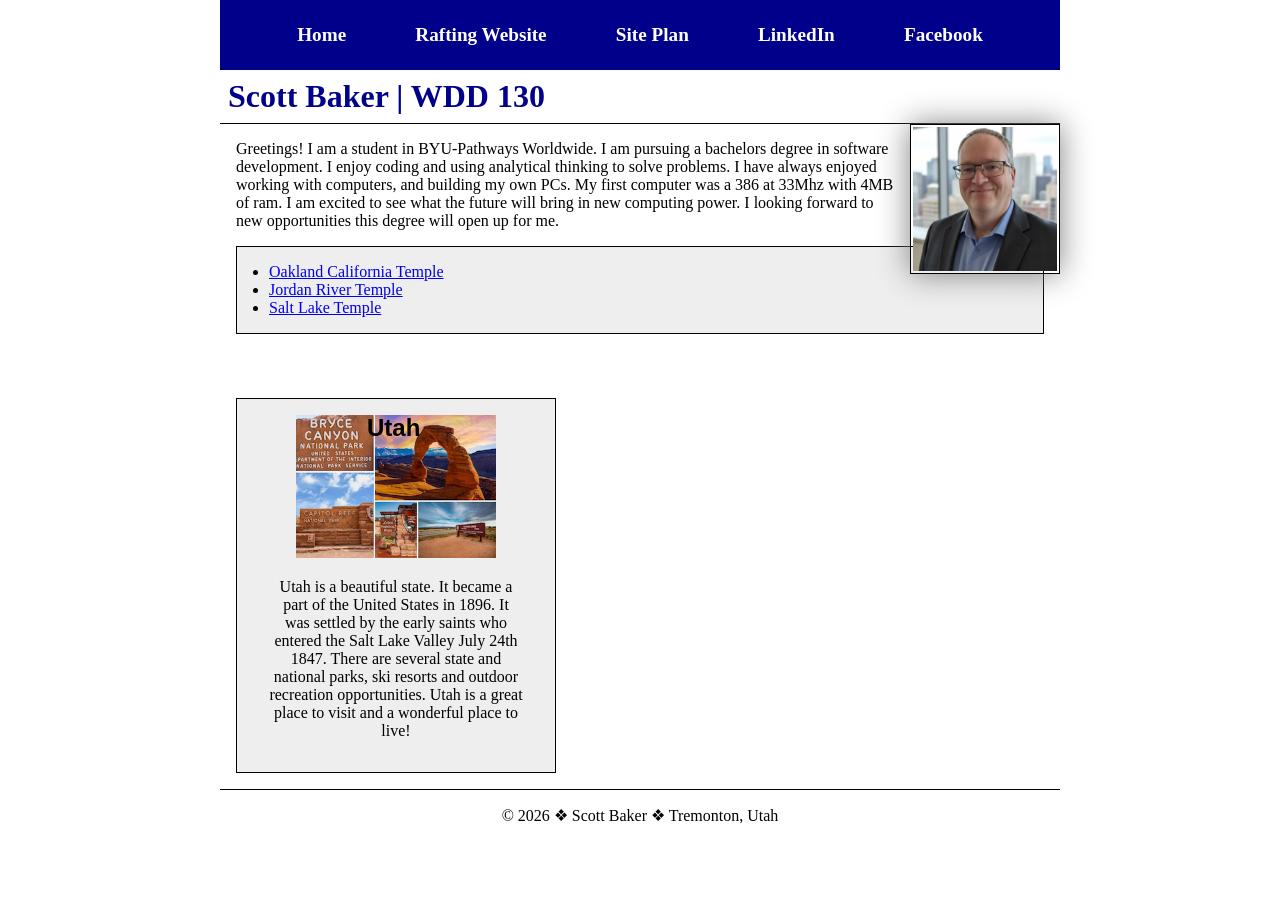
<file: index.html>
<!DOCTYPE html>
<html lang="en-US">

<head>
    <meta charset="UTF-8">
    <meta name="viewport" content="width=device-width, initial-scale=1.0">
    <title>Scott Baker | WDD 130 </title>
    <meta name="description"
      content="WDD130 Home Page for web development certificate program, through BYU-Pathways Worldwide for Scott Baker">
    <meta name="author" content="Scott Baker">
    <link rel="stylesheet" href="styles/styles.css">
</head>

<body>
    <header>
        <nav>
            <a href="#">Home</a>
            <a href="https://scott-winfield-baker.github.io/wdd130/wwr/about">Rafting Website</a>
            <a href="site">Site Plan</a>
            <a href="https://www.linkedin.com/in/scott-winfield-baker/">LinkedIn</a>
            <a href="https://facebook.com.">Facebook</a>

        </nav>
    </header>

    <div class="grid">
        <main>
            <h1>Scott Baker | WDD 130</h1>
            <img src="images/profile.jpg" alt="Scott Baker" width="200">
            <p>
                Greetings! I am a student in BYU-Pathways Worldwide. I am pursuing a bachelors
                degree in
                software development.
                I enjoy coding and using analytical thinking to solve problems.
                I have always enjoyed working with computers, and building my own PCs.
                My first computer was a 386 at 33Mhz with 4MB of ram.
                I am excited to see what the future will bring in new computing power.
                I looking forward to new opportunities this degree will open up for me.
            </p>

            <ul class="box indent">
                <li><a href="https://www.churchofjesuschrist.org/temples/details/oakland-california-temple?lang=eng"
                      target="_blank">Oakland California Temple</a></li>
                <li><a href="https://www.churchofjesuschrist.org/temples/details/jordan-river-utah-temple?lang=eng"
                      target="_blank">Jordan River Temple</a></li>
                <li><a href="https://www.churchofjesuschrist.org/temples/details/salt-lake-temple?lang=eng"
                      target="_blank">Salt Lake Temple</a></li>
            </ul>
        </main>

        <aside class="box">
            <h2>Utah</h2>
            <img src="images/utah.jpg" alt="Utah state parks">
            <p>Utah is a beautiful state. It became a part of the United States in 1896.
                It was settled by the early saints who entered the Salt Lake Valley July 24th 1847.
                There are several state and national parks, ski resorts and outdoor recreation
                opportunities. Utah is a great place to visit and a wonderful place to live!
            </p>
        </aside>
    </div>

    <footer>
        <p>
            &copy; 2026 &#10070; Scott Baker &#10070; Tremonton, Utah
        </p>
    </footer>
</body>

</html>
</file>
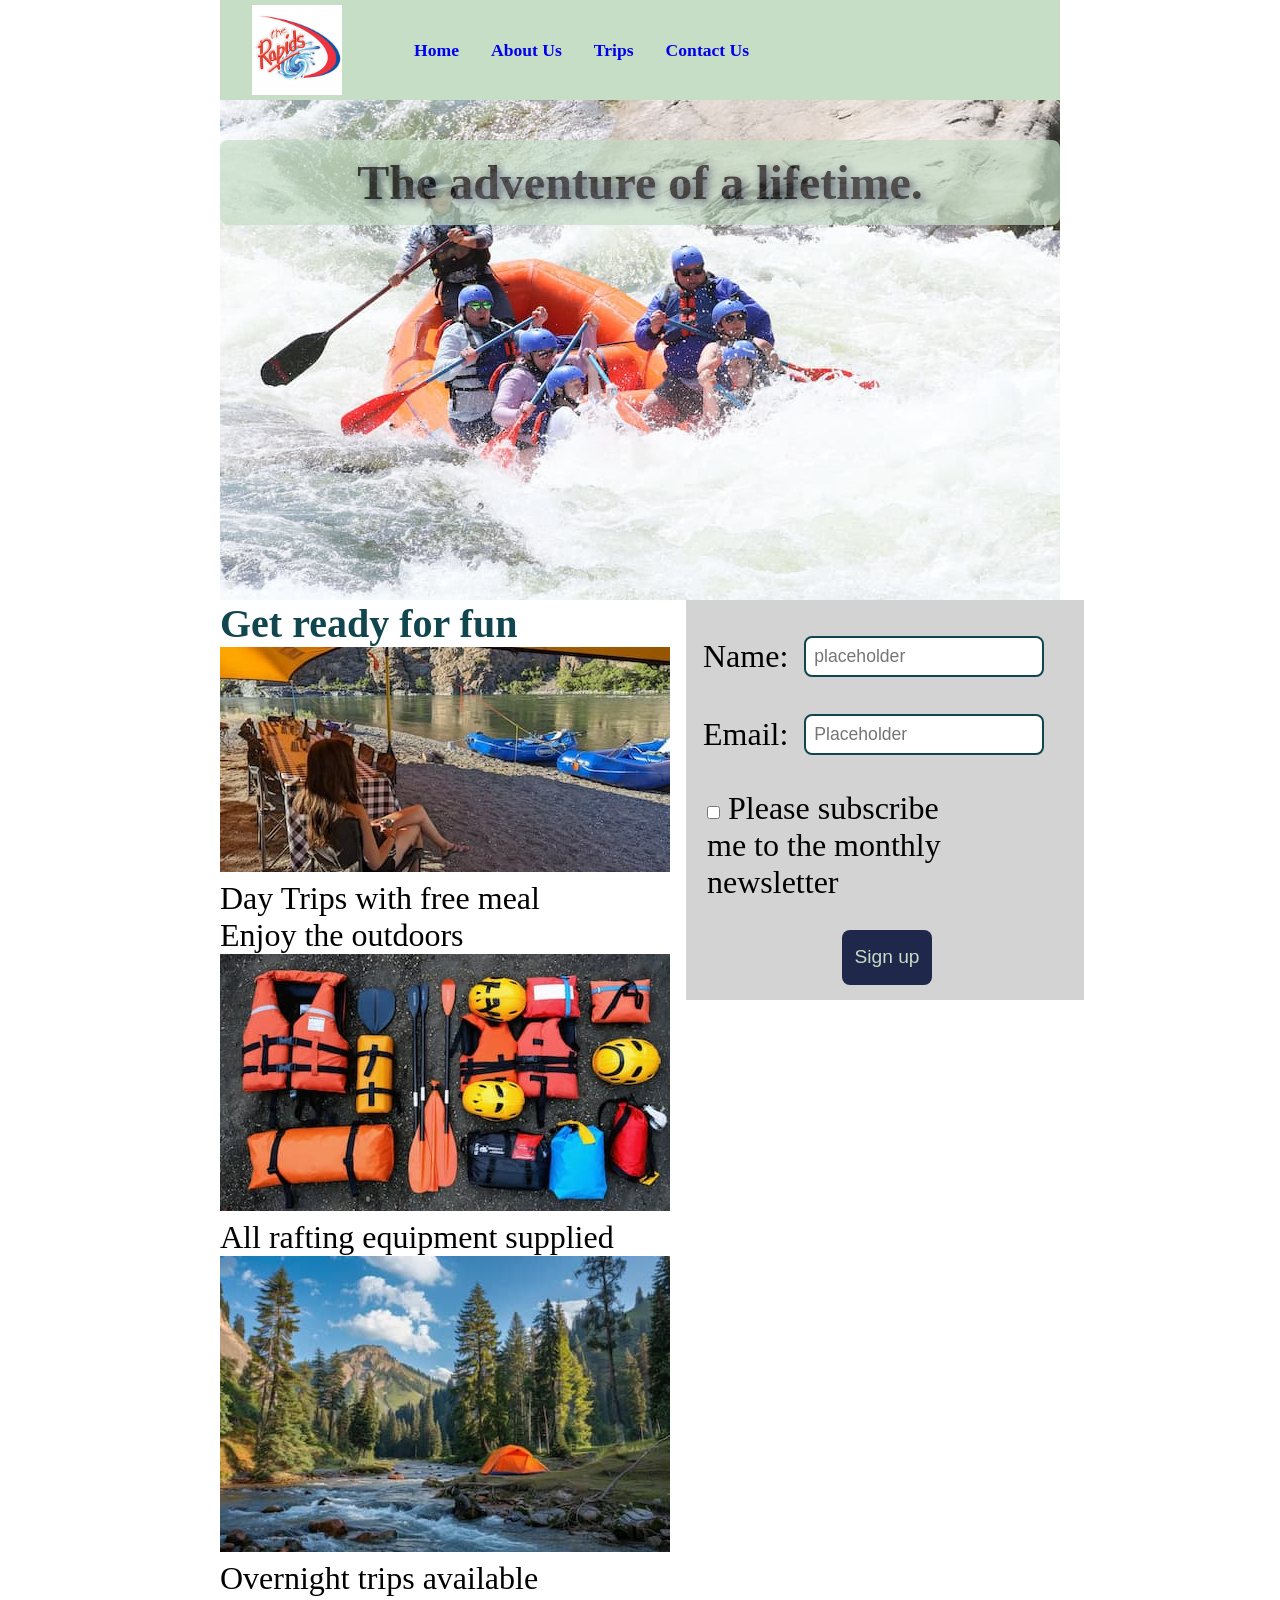
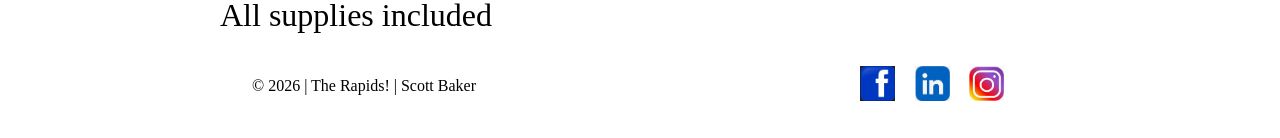
<file: wwr/index.html>
<!DOCTYPE html>
<html lang="en">

<head>
    <meta charset="UTF-8">
    <meta name="viewport" content="width=device-width, initial-scale=1.0">
    <meta name="author" content="Scott Baker">
    <meta name="description"
      content="White Water professional rafting tour. We offer guided tours on white water rafting adventure, all safety equipment provided">
    <link rel="stylesheet" href="styles/rafting.css">
    <title>Home</title>
</head>

<body>
    <header>
        <img src="images/logo.jpg" alt="the rapids brand logo">
        <nav>
            <ul>
                <li><a href="index.html">Home</a></li>
                <li><a href="about.html">About Us</a></li>
                <li><a href="trips.html">Trips</a></li>
                <li><a href="contact.html">Contact Us</a></li>
            </ul>
        </nav>
    </header>
    <main>
        <div class="hero">
            <img src="images/hero2.jpg" alt="family of rafters" class="hero-big-image">
            <h1>The adventure of a lifetime.</h1>

        </div>
        <div class="information-container">
            <div class="camping-column">
                <h2>Get ready for fun</h2>
                <div class="camping">
                    <figure>
                        <img src="images/Hells-Canyon-of-the-Snake-Rafting-Camp-Tme-scaled.jpg"
                          alt="Day trips">
                        <figcaption>Day Trips with free meal<br>Enjoy the outdoors</figcaption>
                    </figure>
                </div>
                <div class="camping">
                    <figure>
                        <img src="images/rafting-gear-essentials.jpg" alt="rafting equipment">
                        <figcaption>All rafting equipment supplied</figcaption>
                    </figure>
                </div>
                <div class="camping">
                    <figure>
                        <img src="images/tent-positioned-on-river-bank-free-photo.jpg"
                          alt="overnight camping">
                        <figcaption>Overnight trips available <br>All supplies included</figcaption>
                    </figure>
                </div>
            </div>
            <div class="form-column-home">
                <form>
                    <div class="form-item column2-home">
                        <div class="column2-home">
                            <label for="fullname">Name:</label>
                        </div>
                        <input type="text" id="fullname" name="fullname" placeholder="placeholder">
                    </div>
                    <div class="form-item column2-home">
                        <div class="column2">
                            <label for="useremail">Email:</label>
                        </div>
                        <input type="email" id="useremail" name="useremail"
                          placeholder="Placeholder">
                    </div>
                    <div class="form-item column1-home">

                        <div class="checkbox-home">
                            <input type="checkbox" id="chbx" name="subscribe">
                            <label for="chbx">Please subscribe me to the monthly newsletter </label>

                        </div>

                    </div>
                    <button type="submit">Sign up</button>


                </form>

            </div>
        </div>

    </main>
    <footer>
        <div class="footer-content">
            <p>&copy; 2026 | The Rapids! | Scott Baker</p>
            <nav class="socialmedia">
                <a href="https://facebook.com">
                    <img src="images/facebook.jpg" alt="facebook">
                </a>
                <a href="https://linkedin.com">
                    <img src="images/linkedin.jpg" alt="linkedin">
                </a>
                <a href="https://instagram.com">
                    <img src="images/instagram.jpg" alt="instagram">
                </a>
            </nav>
        </div>
    </footer>
</body>

</html>
</file>
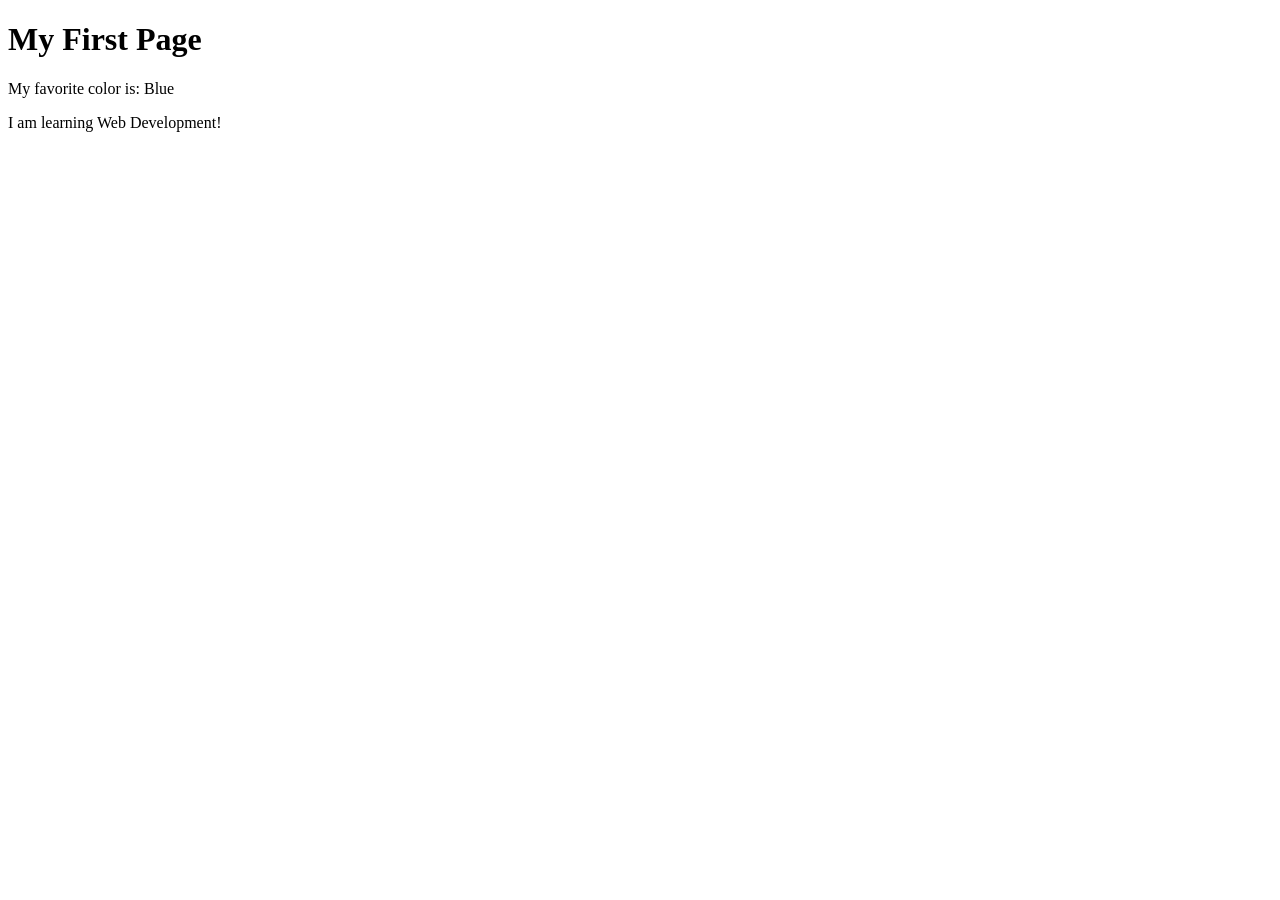
<file: week01/first-page.html>
<!DOCTYPE html>
<html lang="en">

<head>
    <meta charset="UTF-8">
    <meta name="viewport" content="width=device-width, initial-scale=1.0">
    <title>My First Page</title>
</head>

<body>
    <h1>My First Page</h1>
    <p>My favorite color is: Blue </p>
    <p>I am learning Web Development! </p>
</body>

</html>
</file>
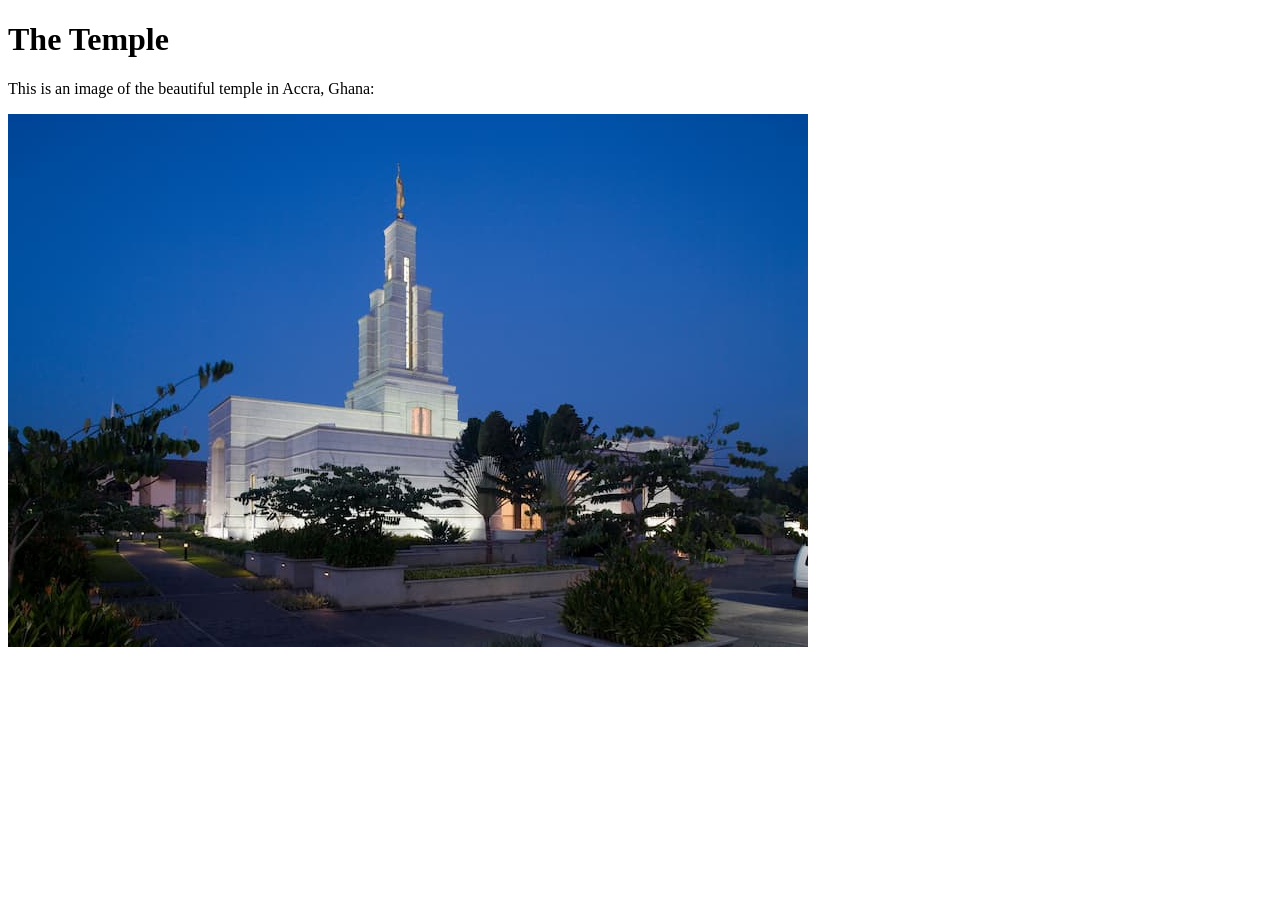
<file: week01/images-solution.html>
<!DOCTYPE html>
<html lang="en">
<head>
    <meta charset="UTF-8">
    <meta name="viewport" content="width=device-width, initial-scale=1.0">
    <title>Temple Image</title>
</head>
<body>
    <h1>The Temple</h1>
    <p>This is an image of the beautiful temple in Accra, Ghana:</p>
    <img src="images/temple-small.jpg" alt="The Accra Ghana Temple">
    
</body>
</html>
</file>
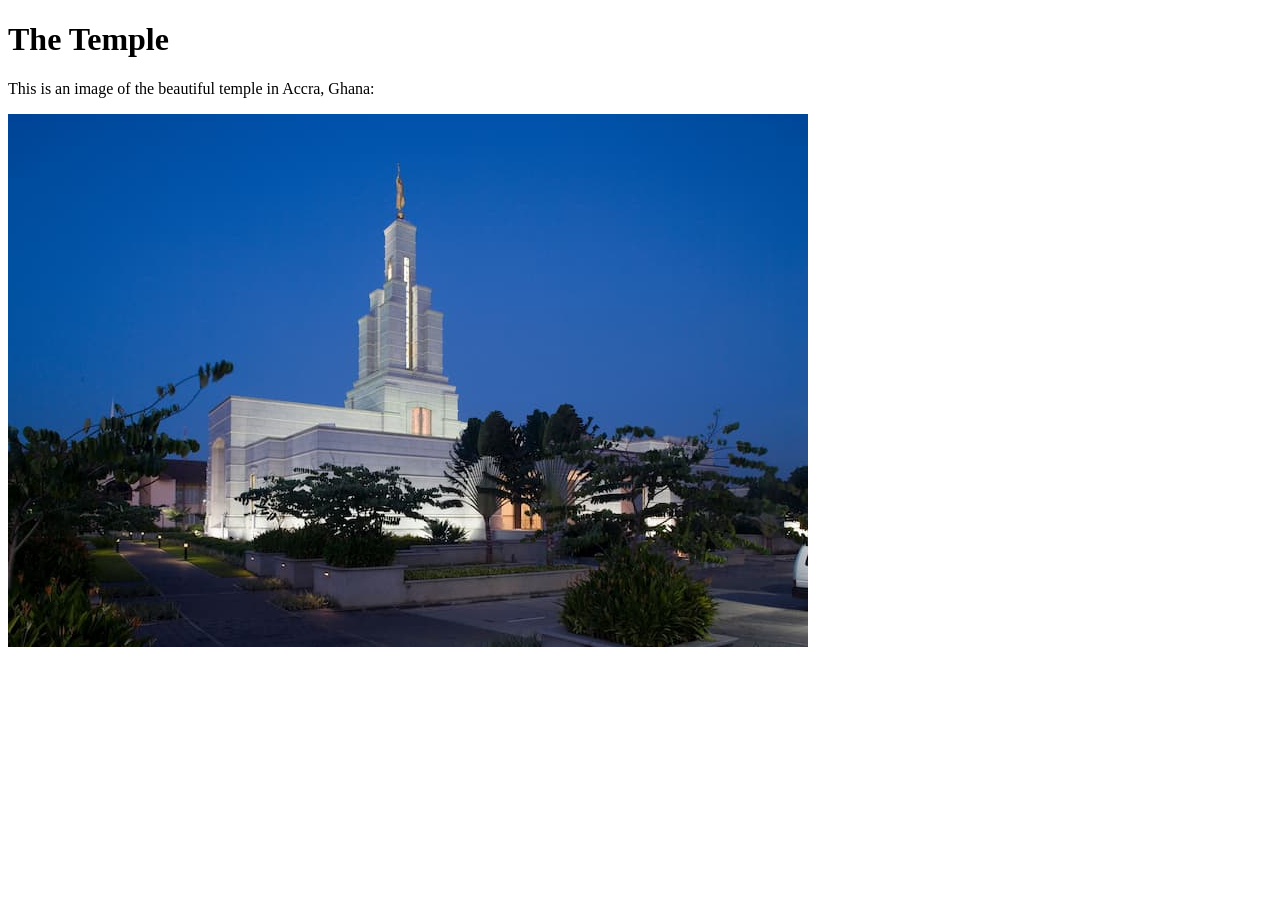
<file: week01/images.html>
<!DOCTYPE html>
<html lang="en">

<head>
    <meta charset="UTF-8">
    <meta name="viewport" content="width=device-width, initial-scale=1.0">
    <title>Temple Image</title>
</head>

<body>
    <h1>The Temple</h1>
    <p>This is an image of the beautiful temple in Accra, Ghana:</p>
    <img src="images/temple-small.jpg" alt="The Accra Ghana Temple">

</body>

</html>
</file>
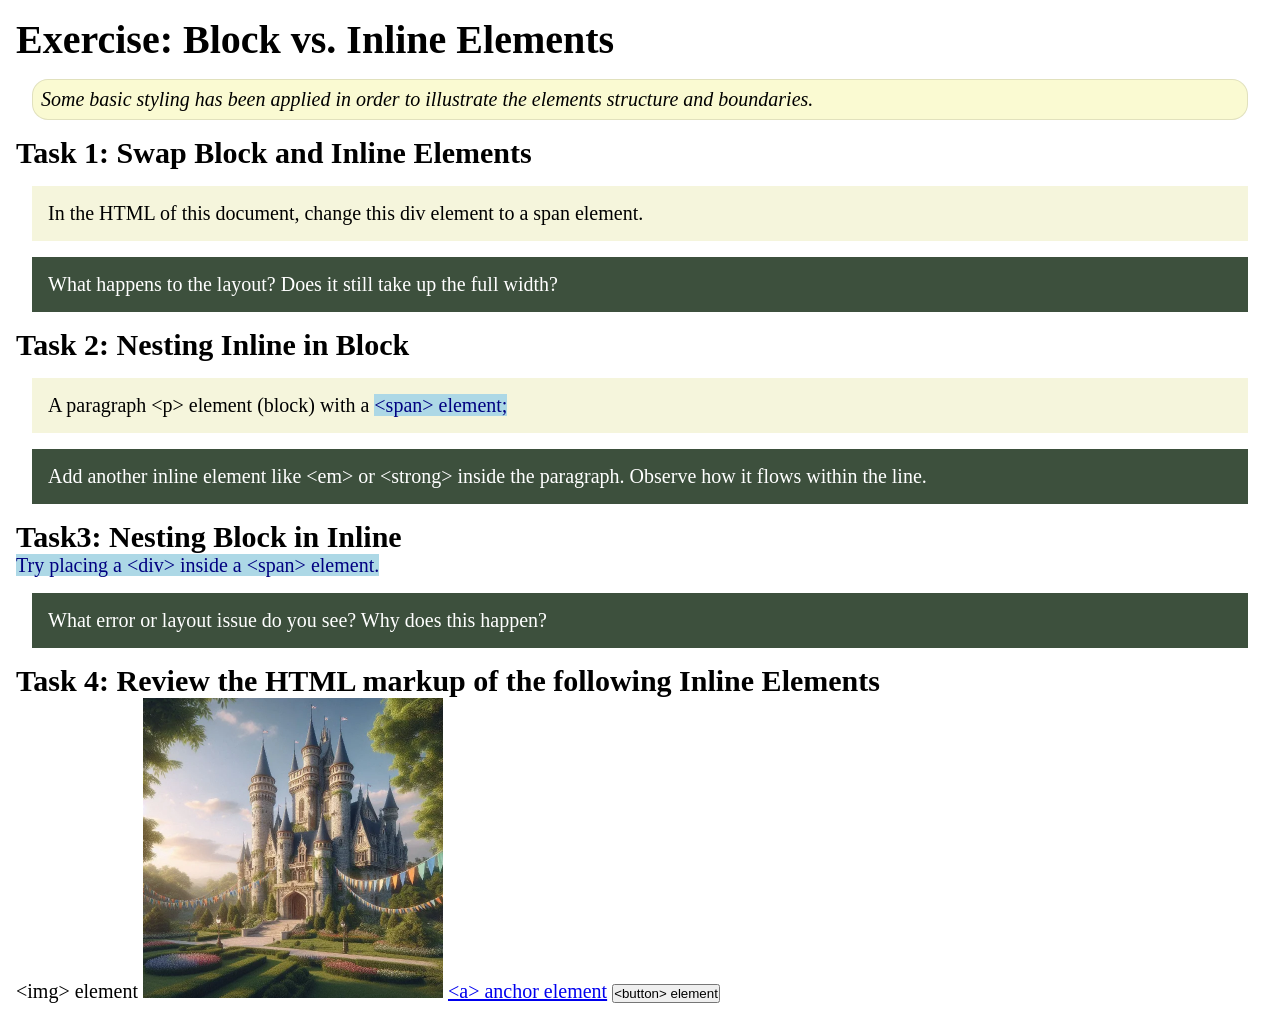
<file: week02/block-vs-inline.html>
<!DOCTYPE html>
<html lang="en">

<head>
    <meta charset="UTF-8">
    <meta name="viewport" content="width=device-width, initial-scale=1.0">
    <title>Exercise: Block vs. Inline Elements</title>
    <link rel="stylesheet" href="styles/block-vs-inline.css">
</head>

<body>
    <main>
        <h1>Exercise: Block vs. Inline Elements</h1>
        <p class="note">Some basic styling has been applied in order to illustrate the elements structure and
            boundaries.</p>

        <h2>Task 1: Swap Block and Inline Elements</h2>
        <div>In the HTML of this document, change this div element to a span element.</div>

        <p class="question">What happens to the layout? Does it still take up the full width?</p>

        <h2>Task 2: Nesting Inline in Block</h2>
        <p>A paragraph &lt;p&gt; element (block) with a <span>&lt;span&gt; element;</span></p>
        <p class="question">Add another inline element like &lt;em&gt; or &lt;strong&gt; inside the paragraph. Observe
            how it flows within the line.</p>

        <h2>Task3: Nesting Block in Inline</h2>
        <span>Try placing a &lt;div&gt; inside a &lt;span&gt; element.</span>
            <p class="question">What error or layout issue do you see? Why does this happen?</p>


            <h2>Task 4: Review the HTML markup of the following Inline Elements</h2>
        &lt;img&gt; element
        <img src="images/castle.webp" alt="placeholder image (images are inline)" width="300" height="300">
        <a href="https://churchofjesuschrist.org">&lt;a&gt; anchor element</a>
        <button type="button">&lt;button&gt; element</button>
    </main>
</body>

</html>
</file>
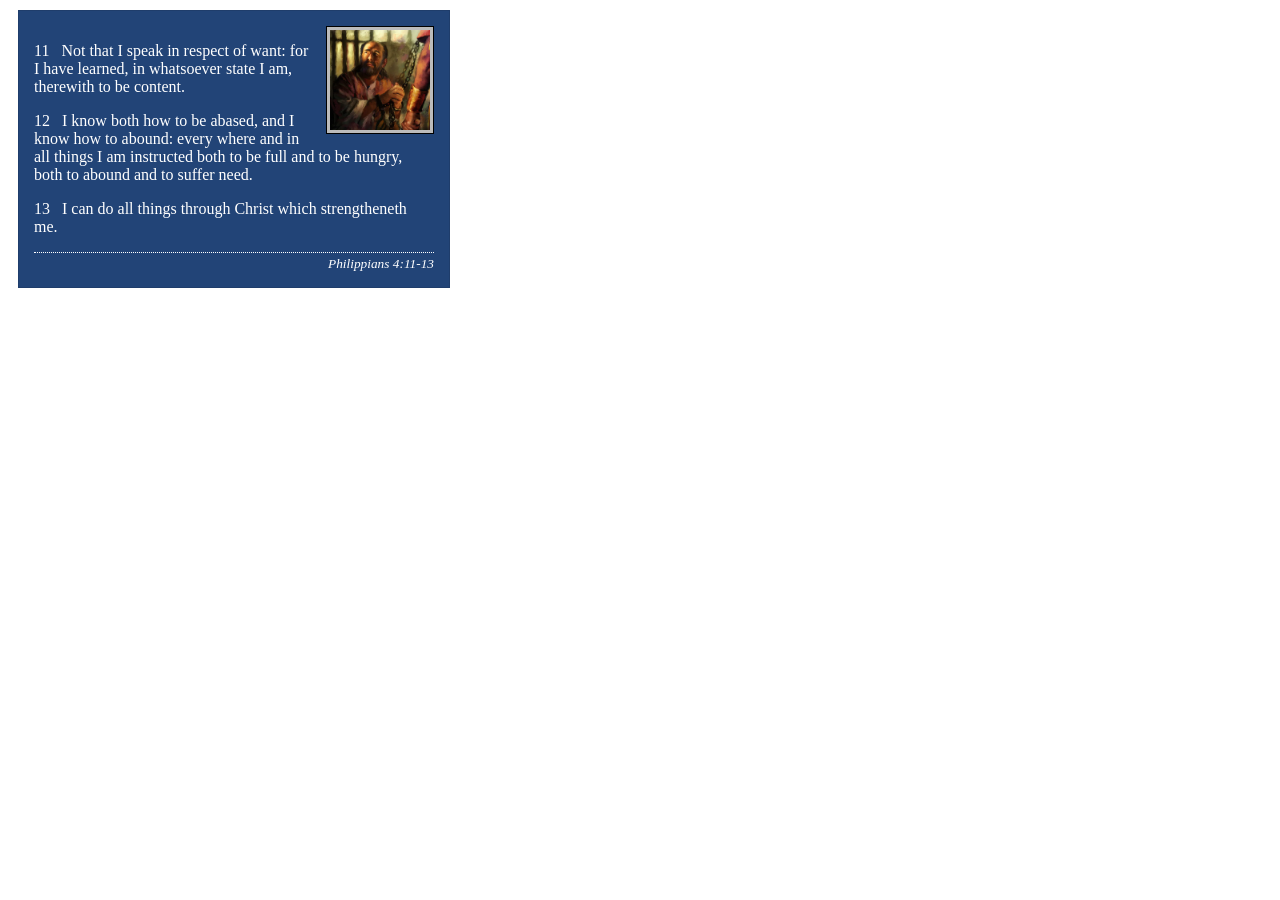
<file: week02/box-model-solution.html>
<!DOCTYPE html>
<html lang="en">
<head>
    <meta charset="UTF-8">
    <meta name="viewport" content="width=device-width, initial-scale=1.0">
    <title>Box Model Activity</title>
    <link rel="stylesheet" href="styles/box-model-solution.css">
</head>
<body>
    <main>
        <div class="callout">
            <img src="images/apostle-paul-imprisoned.webp" alt="Paul the Apostle - Imprisoned in Rome" width="200" height="200">
            <blockquote>
                <p>11 &nbsp; Not that I speak in respect of want: for I have learned, in whatsoever state I am, therewith to be content.</p>
                <p>12 &nbsp; I know both how to be abased, and I know how to abound: every where and in all things I am instructed both to be full and to be hungry, both to abound and to suffer need.</p>
                <p>13 &nbsp; I can do all things through Christ which strengtheneth me.</p>
            </blockquote>
            <cite>Philippians 4:11-13</cite>
        </div>
    </main>
</body>
</html>
</file>
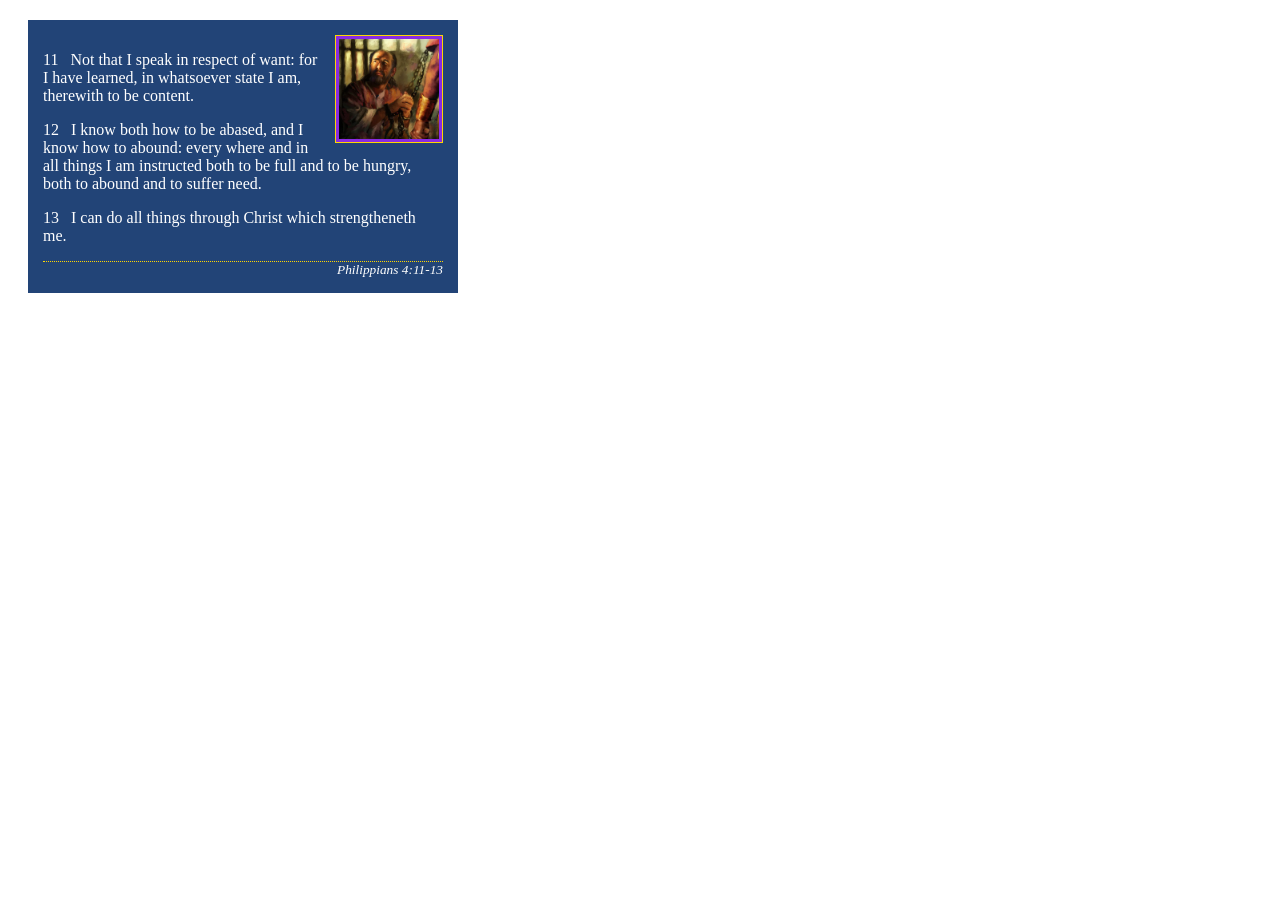
<file: week02/box-model.html>
<!DOCTYPE html>
<html lang="en">

<head>
    <meta charset="UTF-8">
    <meta name="viewport" content="width=device-width, initial-scale=1.0">
    <title>Box Model Activity</title>
    <link rel="stylesheet" href="styles/box-model.css">
</head>

<body>
    <main>
        <div class="callout">
            <img src="images/apostle-paul-imprisoned.webp"
              alt="Paul the Apostle - Imprisoned in Rome" width="200" height="200">
            <blockquote>
                <p>11 &nbsp; Not that I speak in respect of want: for I have learned, in whatsoever
                    state I am, therewith to be content.</p>
                <p>12 &nbsp; I know both how to be abased, and I know how to abound: every where and
                    in all things I am instructed both to be full and to be hungry, both to abound
                    and to suffer need.</p>
                <p>13 &nbsp; I can do all things through Christ which strengtheneth me.</p>
            </blockquote>
            <cite>Philippians 4:11-13</cite>
        </div>
    </main>
</body>

</html>
</file>
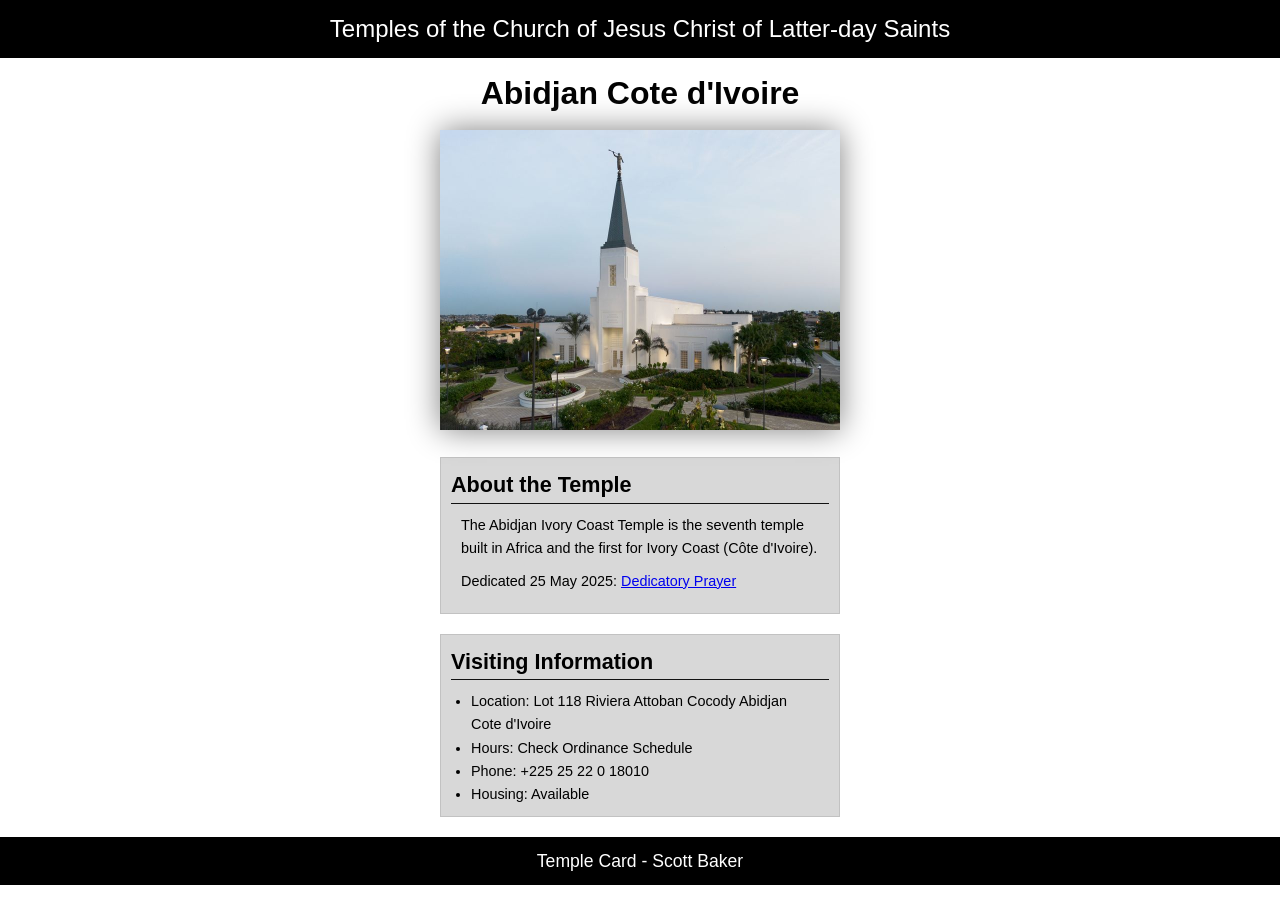
<file: week02/temple.html>
<!DOCTYPE html>
<html lang="en">

<head>
    <meta charset="UTF-8">
    <meta name="viewport" content="width=device-width, initial-scale=1.0">
    <title>Temple Card - Abidjan Cote d'Ivoire</title>
    <link rel="stylesheet" href="styles/temple.css">
</head>

<body>
    <header>
        <p>Temples of the Church of Jesus Christ of Latter-day Saints</p>
    </header>
    <main>
        <h1>Abidjan Cote d'Ivoire</h1>
        <picture>
            <img src="images/abidjan-ivory-coast.jpeg" alt="Abidjan Cote d'Ivoire Temple">
        </picture>
        <section>
            <h2>About the Temple</h2>
            <p>The Abidjan Ivory Coast Temple is the seventh temple built in Africa and the first
                for Ivory Coast (Côte
                d'Ivoire).</p>
            <p>Dedicated 25 May 2025: <a
                  href="https://www.churchofjesuschrist.org/temples/dedicatory-prayer/abidjan-ivory-coast-temple/2025-05-25?lang=eng"
                  target="_blank" rel="noopener noreferrer">Dedicatory Prayer</a></p>
        </section>
        <section>
            <h2>Visiting Information</h2>
            <ul>
                <li>Location: Lot 118 Riviera Attoban Cocody Abidjan Cote d'Ivoire</li>
                <li>Hours: Check Ordinance Schedule</li>
                <li>Phone: +225 25 22 0 18010</li>
                <li>Housing: Available</li>
            </ul>
        </section>
    </main>
    <footer>
        <p>Temple Card - Scott Baker</p>
    </footer>
</body>

</html>
</file>
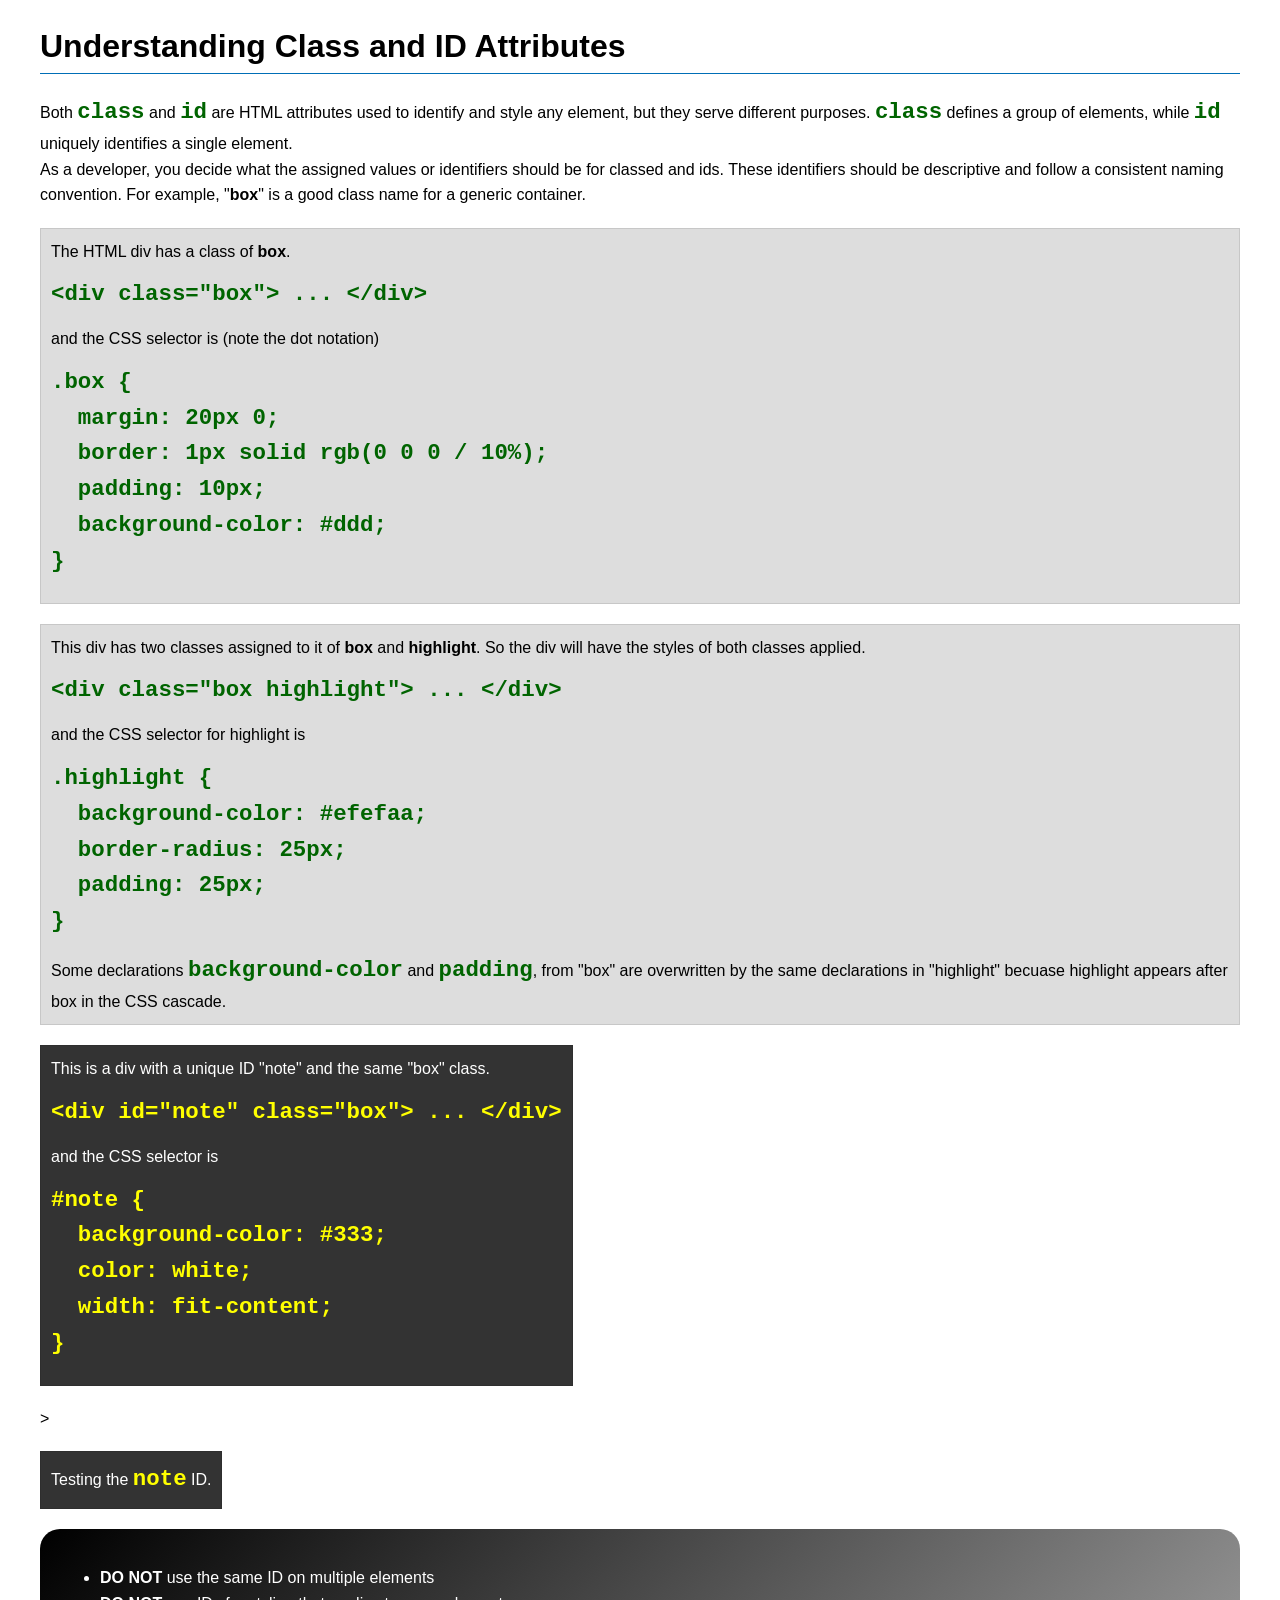
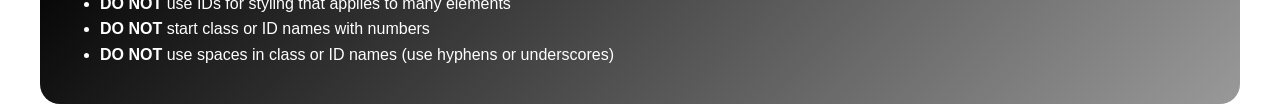
<file: week03/class-and-id.html>
<!DOCTYPE html>
<html lang="en">

<head>
    <meta charset="UTF-8">
    <meta name="viewport" content="width=device-width, initial-scale=1.0">
    <title>Class vs ID Attributes</title>
    <link rel="stylesheet" href="styles/class-and-id.css">
</head>

<body>


    <h1>Understanding Class and ID Attributes</h1>
    <p>Both <code>class</code> and <code>id</code> are HTML attributes used to identify and style
        any element, but they
        serve different purposes. <code>class</code> defines a group of elements, while
        <code>id</code> uniquely
        identifies a single element.
    </p>
    <p>As a developer, you decide what the assigned values or identifiers should be for classed and
        ids. These
        identifiers should be
        descriptive and follow a consistent naming convention. For example, "<strong>box</strong>"
        is a good class name
        for a generic container.</p>
    <div class="box">
        <p>The HTML div has a class of <strong>box</strong>.</p>
        <pre><code class="html">&lt;div class="box"&gt; ... &lt;/div&gt;</code></pre>
        and the CSS selector is (note the dot notation)
        <pre><code class="css">.box {
  margin: 20px 0;
  border: 1px solid rgb(0 0 0 / 10%);
  padding: 10px;
  background-color: #ddd; 
}</code></pre>
    </div>


    <div class="box">
        <p>This div has two classes assigned to it of <strong>box</strong> and
            <strong>highlight</strong>. So the div
            will have the styles of both classes applied.
        </p>
        <pre><code class="html">&lt;div class="box highlight"&gt; ... &lt;/div&gt;</code></pre>
        and the CSS selector for highlight is
        <pre><code class="css">.highlight {
  background-color: #efefaa;
  border-radius: 25px;
  padding: 25px;
}</code></pre>
        <p>Some declarations <code>background-color</code> and <code>padding</code>, from "box" are
            overwritten by the same declarations in "highlight" becuase highlight appears after box
            in
            the CSS cascade.</p>
    </div>

    <div id="note" class="box">
        <p>This is a div with a unique ID "note" and the same "box" class.</p>
        <pre><code class="html">&lt;div id="note" class="box"&gt; ... &lt;/div&gt;</code></pre>
        and the CSS selector is
        <pre><code class="css">#note {
  background-color: #333;
  color: white;
  width: fit-content;
}</code></pre>
    </div>
    >
    <div id="note" class="box">
        <p>Testing the <code>note</code> ID.</p>
    </div>

    <section id="best-practice">
        <ul>
            <li><strong>DO NOT</strong> use the same ID on multiple elements</li>
            <li><strong>DO NOT</strong> use IDs for styling that applies to many elements</li>
            <li><strong>DO NOT</strong> start class or ID names with numbers</li>
            <li><strong>DO NOT</strong> use spaces in class or ID names (use hyphens or underscores)
            </li>
        </ul>
    </section>


</body>

</html>
</file>
<file: styles/styles.css>
* {
    margin: 0;
    padding: 0;
    box-sizing: border-box;
}

:root {
    --boarder-color: black;
}

nav {
    background-color: darkblue;
    padding: 1rem;
    display: flex;
    justify-content: space-evenly;
    align-items: center;
    
}

nav a {
    color: white;
    display: block;
    padding: 0.5rem;
    text-decoration: none;
    font-size: 1.2rem;
    font-weight: 700;
    
}

.grid {
    display: grid;
    align-items: center;
    grid-template-columns: 1fr 2fr;   /* Left column narrower, right wider */
    gap: 2rem;
    max-width: 840px;
    margin: 2rem auto;
}


main {
    grid-column: 1 / 3;
    margin: 0;

}

h1 {
    padding: .5rem;
    color: darkblue;
    border-bottom: 1px solid var(--boarder-color);
}

main img {
    width: 150px;
    height: auto;
    border: 1px solid var(--boarder-color);
    padding: 2px;
    box-shadow: 0 0 30px gray;
    float: right;
    margin: 0 0 1rem 1rem;
}

aside {
    width: 20rem;
    border: 1px solid var(--boarder-color);
    padding: 1rem;
    background-color: #eee;
    color: #333;
    text-align: center;
    position: relative;
    grid-column: 1 / 2;
    grid-row: 2 / 2;
    margin: 0;
    align-self: start;
}

aside h2 {
    position: absolute;
    top: 15px;
    left: 130px;
    color: rgb(0, 0, 0);
    font-weight: 700;
    font-family: sans-serif;

}

aside img {

    width: 200px;
    height: auto;
}

p {
    padding: 0;
    margin: 1rem;
}

footer {
    margin-top: 15px;
    border-top: 1px solid var(--boarder-color);
    text-align: center;
}

/* class selectors */
.box {
    margin: 1rem;
    border: 1px solid var(--boarder-color);
    padding: 1rem;
    background-color: #eee;
    color: black;
}

.indent {
    padding-left: 2rem;
}

header, footer, .grid { max-width: 840px; margin: 0 auto; 
}
</file>
<file: wwr/styles/rafting.css>
:root {
    --primary-color: #c6ddc6;

    --secondary-color: #121111;

    --accent1-color: #11464f;

    --accent2-color: #1f274a;

    --form-color: lightgray;

    --heading-font: "Times New Roman", "Georgia", serif;
    --body-font: Arial, Helvetica, sans-serif;
}

* {
    margin: 0;
    padding: 0;
    box-sizing: border-box;
}

header {
    display: flex;
    grid-template-columns: auto 1fr;
    gap: 3rem;
    background-color: var(--primary-color);
    padding: 1rem 2rem;
    align-items: center;
    max-height: 100px;

}

header img {
    max-height: 90px;

}

main,
footer {
    width: 840px;
    margin: 0 auto;
}

section,
article {
    margin: 16px;
    padding: 8px;
}

.socialmedia a {
    text-decoration: none;
}

.hero {
    position: relative;
    height: 500px;
    background-image: url('../images/rafting.jpg');
    background-size: cover;
    background-position: center;
    max-width: 840px;
    margin: 0 auto;
    overflow: hidden;
}

.hero img {
    width: 100%;
    height: auto;
    object-fit: cover;
    z-index: 1;

}

.hero h1 {
    position: absolute;
    color: var(--secondary-color);
    top: 40px;
    width: 100%;
    text-align: center;
    z-index: 2;
    font-size: 3rem;
    text-shadow: 3px 3px 10px var(--accent2-color);
    background-color: var(--primary-color);
    opacity: 0.7;
    padding: 15px 40px;
    border-radius: 8px;
}

.hero article {
    position: absolute;
    top: 50%;
    width: 90%;
    z-index: 2;
    color: var(--secondary-color);
    background-color: var(--primary-color);
    align-items: center;
    max-width: 760px;
    gap: 1.5rem;
    margin-left: 35px;
}

.hero article img {
    float: right;
    z-index: 2;
    border: 1px solid var(--accent2-color);
    width: 135px;
    height: auto;
    margin: 0 0 10px 15px;

}

.hero article p {
    z-index: 2;
    margin: 0;
    align-items: center;
}

.history {
    display: grid;
    grid-template-columns: 1fr auto 1fr;
    gap: 1rem;
    max-width: 840px;
    padding: 0 20px;
    margin: 2rem auto;

}

.history h2 {
    grid-column: 1/4;
    grid-row: 1;
    background-color: var(--primary-color);
    font-size: 3rem;
    padding: 15px;
    margin: 2rem 0 2rem 0;
    width: 100%;
    text-align: center;
    color: var(--secondary-color);
}

.history img {
    margin-top: 25px;
    grid-column: 2;
    grid-row: 2;
    width: 200px;
    height: auto;
}

.history p:first-child {

    grid-column: 1;

}

.history p:last-child {
    grid-column: 3;

}

.adventure {
    display: grid;
    max-width: 840px;
    margin: auto;
    padding: 0 1rem;
}

.adventure h2 {
    text-align: center;
    margin-bottom: 2rem;
    background-color: var(--primary-color);
    color: var(--secondary-color);
    padding: 1rem 0;
    font-size: 3rem;
}

.adventure-grid {
    display: grid;
    grid-template-columns: repeat(5, 1fr);
    gap: 1rem;
}

.adventure-grid figure {
    margin: 0;
    text-align: center;
}

.adventure-grid img {
    width: 100%;
    height: 140px;
    object-fit: cover;
    border-radius: 8px;
}

.adventure-grid figcaption {
    margin-top: 0.5rem;
    font-weight: bold;
}

.footer-content {
    display: flex;
    justify-content: space-between;
    align-items: center;
    max-width: 900px;
    margin: 0 auto;
    padding: .5rem 2rem;
}

.socialmedia img {
    width: 35px;
    height: 35px;
    margin-left: 15px;
}

/* ============================================= */
/*   CONTACT PAGE STYLES ONLY                    */
/*   (added below homepage styles)               */
/* ============================================= */

header,
.employee-container {

    width: 840px;
    margin: 0 auto;
}

nav ul {
    display: flex;
    list-style: none;
    gap: 2rem;
    /* Space between menu items */
    margin: 0;
    padding: 0;
}

nav a {
    text-decoration: none;
    font-weight: bold;
    font-size: 1.1rem;
}

h1,
h2,
h3 {
    font-family: var(--heading-font);
    color: var(--accent1-color);
    font-size: 2.5rem;
}

nav {
    margin: 16px;
    padding: 8px;
}

.contact-container {
    display: grid;
    grid-template-columns: 1fr 1fr;
    width: 840px;
    gap: 1rem;
    margin: 0 auto;
}

.map-column {
    width: 100%;
    align-self: start;

}

.form-column {
    width: 104%;
    margin-bottom: 2rem;
    background-color: var(--form-color);
    height: 101%;
}

.contact {
    position: relative;
    height: 200px;
    max-width: 840px;
    margin: 0 auto;
}

.contact h1 {
    position: absolute;
    color: var(--accent1-color);
    width: 100%;
    text-align: center;
    font-size: 2.5rem;
    text-shadow: 3px 3px 10px var(--accent2-color);
    padding: 10px 40px;
    border-radius: 8px;
    margin-left: 13px;
    /* margin-left: 13px; */
}

.contact p {
    position: absolute;
    color: var(--accent1-color);
    width: 100%;
    top: 40px;
    text-align: center;
    font-size: 1.2rem;
    text-shadow: 3px 3px 10px var(--accent2-color);
    padding: 20px 40px;
    border-radius: 8px;
}

form {
    width: 400px;
    height: 400px;
    margin: 1px;
    padding: 1rem;
    border-radius: 0.5rem;
    display: grid;

}

fieldset {
    display: grid;
    gap: .5rem;
    margin: 1rem;
    border: 1px solid var(--secondary-color);
    padding: .5rem;
}

legend {
    padding: 0.5rem;
    color: var(--accent2-color);
    font-size: 2.0rem;
}

label {

    padding-right: 1rem;
    text-align: right;
}

input,
select,
textarea {
    padding: 0.5rem;
    font-size: 1.1rem;
    border: solid 2px var(--accent1-color);
    border-radius: 8px;
}

button {

    margin-top: 0.75rem;
    background-color: var(--accent2-color);
    color: var(--primary-color);
    border: none;
    border-radius: .5rem;
    padding: .75rem;
    font-size: 1.2rem;
    width: auto;
    justify-self: center;

}

button:hover {
    background-color: var(--accent1-color);
}

.form-item {
    display: grid;
    align-items: center;
    border-radius: 8px;

}

.column1 {
    grid-template-columns: 3fr 1fr;
    margin: .5rem 0;

}

.column2 {
    grid-template-columns: 1fr 2fr;
    margin: .5rem 0;
}

.radio-group {
    display: flex;
    flex-direction: column;
    gap: .5rem;
}

.radio-group label {
    display: flex;
    align-items: center;
}

.radio-group input[type="radio"] {

    margin-right: 12px;

}

.checkbox {
    padding: .25rem;
}

.form-column-home {
    width: 99%;
    margin-bottom: 2rem;
    background-color: var(--form-color);
    max-height: 400px;
}

.form-item-home {
    display: grid;
    align-items: start;
    border-radius: 8px;

}

.column1-home {
    grid-template-columns: 3fr 1fr;
    margin: .5rem 0;

}

.column2-home {

    grid-template-columns: 1fr 2fr;
    max-width: 120px;
    margin: .5rem 0;
}

.checkbox-home {

    padding: .25rem;
}

.employee-container {
    display: grid;
    grid-template-columns: 1fr 1fr 1fr;
    padding: 0.5rem 2rem 2rem;
    background-color: var(--primary-color);
    margin-top: 1rem;
    border-radius: 10px;
    margin-left: auto;
    margin-right: auto;
}

.employee-container h2 {
    grid-column: 1 / -1;
    text-align: center;
    font-size: 2.5rem;
    margin-bottom: 1.0rem;
    color: var(--secondary-color);
}

.employee {
    display: flex;
    flex-direction: column;
    align-items: center;
}

.employee img {
    width: 100%;
    max-width: 80px;
    height: 80px;
    object-fit: cover;
}

.information-container {
    display: grid;
    grid-template-columns: 1fr 1fr;
    width: 840px;
    gap: 1rem;
    margin: 0 auto;
    font-size: 2rem;
}

.trips-container {
    display: grid;
    grid-template-columns: 1fr 1fr;
    grid-template-rows: 1fr 1fr;
    padding: 0rem .5rem .5rem;
    background-color: var(--primary-color);
    margin-top: 1rem;
    border-radius: 10px;
    margin-left: auto;
    margin-right: auto;
    height: auto;
}

.equipment-column {

    margin: 0;
}

.trips-column {

    grid-row: 2;
    grid-column: 2;
    max-width: 100%;
    margin: 0;
}

.trips-column p {
    font-size: 1.5rem;
}

.equipment-column p {
    font-size: 1.5rem;
}

.book-button {
    grid-column: span;
    grid-row: 3;
    width: 200px;
    justify-self: center;
}
</file>
<file: week02/styles/block-vs-inline.css>
* {
    margin: 0;
    padding: 0;
}

body {
    font-size: 20px;
    margin: 1rem;
}

p,
div {
    background-color: beige;
    margin: 1rem;
    padding: 1rem;
}

span {
    color: navy;
    background-color: lightblue;
}

code {
    margin: 0;
    padding: 0;
    color: green;
    font-size: 1.2rem;
}

.note {
    font-style: italic;
    background-color: lightgoldenrodyellow;
    border-radius: 1rem;
    border: 1px solid rgb(0 0 0 / 10%);
    margin: 1rem;
    padding: .5rem;
}

.question {
    background-color: #3d503d;
    color: #fff;
}
</file>
<file: week02/styles/box-model-solution.css>
.callout {
    max-width: 400px;
    margin: 10px;
    border: 1px solid rgba(0, 0, 0, .1);
    padding: 15px;
    background-color: #247;
    color: #fff;
}

.callout img {
    float: right;
    margin: 0 0 10px 15px;
    border: 1px solid #000;
    padding: 3px;
    background-color: #bbb;
    width: 100px;
    height: auto;

}

blockquote {
    margin: 0;
}

cite {
    display: block;
    border-top: 1px dotted #fff;
    padding-top: 3px;
    text-align: right;
    font-size: smaller;
}
</file>
<file: week02/styles/box-model.css>
.callout {
    max-width: 400px;
    margin: 20px;
    border: 1px solid rgb(0, 0, 0/ 0.1);
    padding: 15px;
    background-color: #247;
    color: white;

}

.callout img {
    float: right;
    margin: 0 0 10px 15px;
    border: 1px solid gold;
    padding: 3px;
    background-color: blueviolet;
    width: 100px;
    height: auto;
}

blockquote {
    margin: 0;
}

cite {
    display: block;
    border-top: 1px dotted gold;
    text-align: right;
    font-size: smaller;
}
</file>
<file: week02/styles/temple.css>
* {
    margin: 0;
    padding: 0;
    box-sizing: border-box;
}

body {
    font-family: Arial, sans-serif;
    line-height: 1.6;
}

header,
footer {

    background-color: black;
    color: white;
    text-align: center;
    padding: 10px;
    font-size: 1.5rem;

}

main {
    width: 400px;
    margin: 0 auto;

}

h1 {
    margin: 10px;
    text-align: center;
}

h2 {
    border-bottom: 1px solid rgb(18, 18, 18);
    margin: 10;
    text-align: left;
}

picture img {

    width: 100%;
    height: auto;
    box-shadow: 0 0 30px grey;
}

section {
    margin: 20px 0;
    border: 1px solid rgb(0 0 0 /10%);
    background-color: rgb(216, 216, 216);
    font-size: .9rem;
    padding: 10px;
}

section p {
    margin: 10px;
}

ul {
    margin: 10px 20px 0;

}

footer {
    background-color: black;
    color: white;
    text-align: center;
    padding: 10px;
    font-size: 110%;
}
</file>
<file: week03/styles/class-and-id.css>
body {
    font-family: Arial, sans-serif;
    line-height: 1.6;
    margin: 0;
    padding: 0 40px;
}

h1 {
    border-bottom: 1px solid rgb(0 110 182);
    padding-bottom: 0;
}



p {
    margin: 0;
}

code {
    color: darkgreen;
    font-weight: 700;
    font-size: 1.4rem;
}

/* Class examples - can be reused */

.box {
    margin: 20px 0;
    border: 1px solid rgb(0 0 0 / 10%);
    padding: 10px;
    background-color: #ddd; /* this is shorthand for #dddddd */
}

.highlight {
    background-color: #efefaa;
    border-radius: 25px;
    padding: 25px;
}

/* ID examples - should be unique */

#note {
    background-color: #333;
    color: white;
    width: fit-content;
}

#note code {
    color: yellow;
}

#best-practice {
    background: linear-gradient(135deg, #000 0%, #999 100%);
    color: white;
    border-radius: 20px;
    padding: 20px
}
</file>
